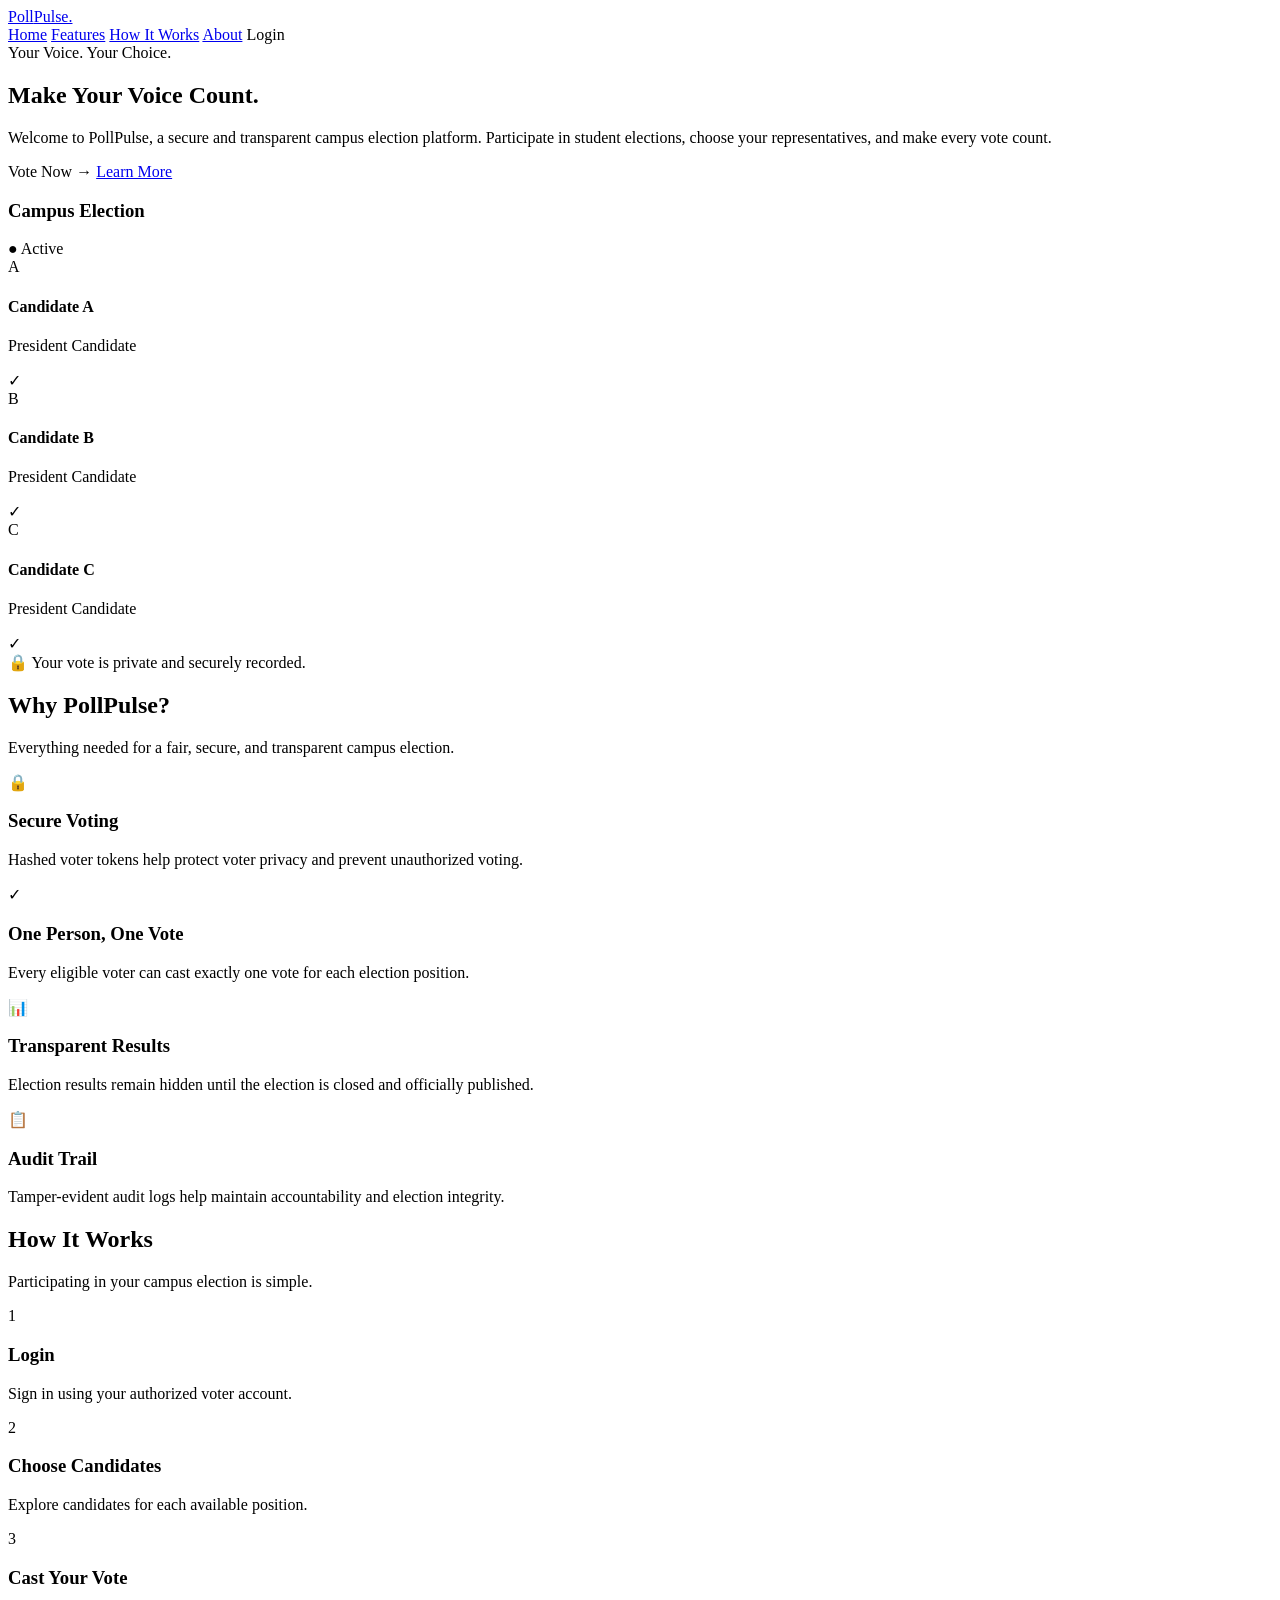
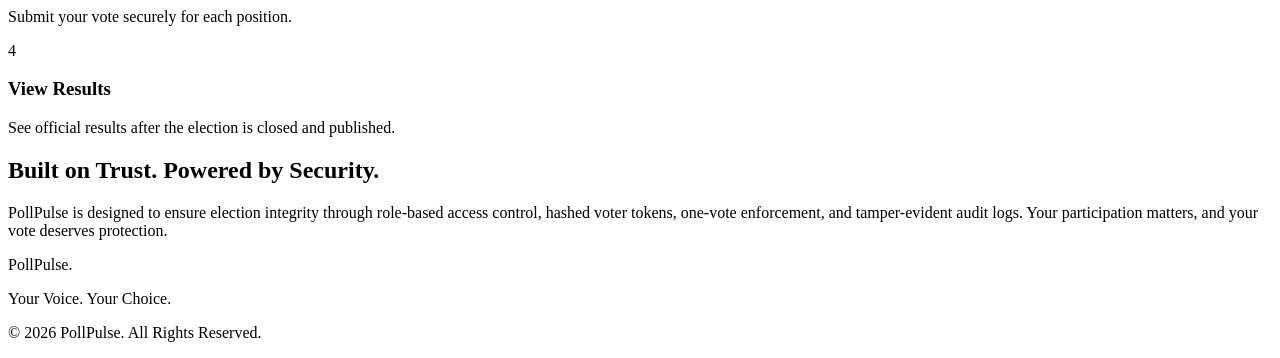
<file: src/main/resources/templates/index.html>
<!DOCTYPE html>
<html lang="en" xmlns:th="http://www.thymeleaf.org">
<head>
    <meta charset="UTF-8">
    <meta name="viewport" content="width=device-width, initial-scale=1.0">

    <title>PollPulse | Campus Elections</title>

    <link rel="preconnect" href="https://fonts.googleapis.com">
    <link href="https://fonts.googleapis.com/css2?family=Inter:wght@400;500;600;700;800&display=swap"
          rel="stylesheet">

    <link rel="stylesheet" th:href="@{/css/style.css}">
</head>

<body>

<!-- Navbar -->
<nav class="navbar">
    <a href="/" class="logo">Poll<span>Pulse.</span></a>

    <div class="nav-links">
        <a href="/">Home</a>
        <a href="#features">Features</a>
        <a href="#how-it-works">How It Works</a>
        <a href="#about">About</a>
        <a th:href="@{/login}" class="login-btn">Login</a>
    </div>
</nav>

<!-- Hero Section -->
<section class="hero">

    <div class="hero-content">

        <div class="tag">Your Voice. Your Choice.</div>

        <h1>
            Make Your Voice
            <span>Count.</span>
        </h1>

        <p>
            Welcome to PollPulse, a secure and transparent campus
            election platform. Participate in student elections,
            choose your representatives, and make every vote count.
        </p>

        <div class="hero-buttons">
            <a th:href="@{/login}" class="primary-btn">Vote Now →</a>
            <a href="#how-it-works" class="secondary-btn">Learn More</a>
        </div>

    </div>

    <!-- Voting Preview -->
    <div class="hero-visual">

        <div class="visual-header">
            <h3>Campus Election</h3>
            <span class="active-label">● Active</span>
        </div>

        <div class="candidate">
            <div class="avatar">A</div>
            <div class="candidate-info">
                <h4>Candidate A</h4>
                <p>President Candidate</p>
            </div>
            <span class="vote-icon">✓</span>
        </div>

        <div class="candidate">
            <div class="avatar">B</div>
            <div class="candidate-info">
                <h4>Candidate B</h4>
                <p>President Candidate</p>
            </div>
            <span class="vote-icon">✓</span>
        </div>

        <div class="candidate">
            <div class="avatar">C</div>
            <div class="candidate-info">
                <h4>Candidate C</h4>
                <p>President Candidate</p>
            </div>
            <span class="vote-icon">✓</span>
        </div>

        <div class="secure-note">
            🔒 Your vote is private and securely recorded.
        </div>

    </div>

</section>

<!-- Features -->
<section class="features" id="features">

    <h2 class="section-title">Why PollPulse?</h2>

    <p class="section-description">
        Everything needed for a fair, secure, and transparent campus election.
    </p>

    <div class="feature-grid">

        <div class="feature-card">
            <div class="feature-icon">🔒</div>
            <h3>Secure Voting</h3>
            <p>
                Hashed voter tokens help protect voter privacy
                and prevent unauthorized voting.
            </p>
        </div>

        <div class="feature-card">
            <div class="feature-icon">✓</div>
            <h3>One Person, One Vote</h3>
            <p>
                Every eligible voter can cast exactly one vote
                for each election position.
            </p>
        </div>

        <div class="feature-card">
            <div class="feature-icon">📊</div>
            <h3>Transparent Results</h3>
            <p>
                Election results remain hidden until the election
                is closed and officially published.
            </p>
        </div>

        <div class="feature-card">
            <div class="feature-icon">📋</div>
            <h3>Audit Trail</h3>
            <p>
                Tamper-evident audit logs help maintain
                accountability and election integrity.
            </p>
        </div>

    </div>

</section>

<!-- How It Works -->
<section class="how-it-works" id="how-it-works">

    <h2 class="section-title">How It Works</h2>

    <p class="section-description">
        Participating in your campus election is simple.
    </p>

    <div class="steps">

        <div class="step">
            <div class="step-number">1</div>
            <h3>Login</h3>
            <p>Sign in using your authorized voter account.</p>
        </div>

        <div class="step">
            <div class="step-number">2</div>
            <h3>Choose Candidates</h3>
            <p>Explore candidates for each available position.</p>
        </div>

        <div class="step">
            <div class="step-number">3</div>
            <h3>Cast Your Vote</h3>
            <p>Submit your vote securely for each position.</p>
        </div>

        <div class="step">
            <div class="step-number">4</div>
            <h3>View Results</h3>
            <p>See official results after the election is closed and published.</p>
        </div>

    </div>

</section>

<!-- Security -->
<section class="security" id="about">

    <div class="security-box">
        <h2>Built on Trust. Powered by Security.</h2>

        <p>
            PollPulse is designed to ensure election integrity through
            role-based access control, hashed voter tokens, one-vote
            enforcement, and tamper-evident audit logs.
            Your participation matters, and your vote deserves protection.
        </p>
    </div>

</section>

<!-- Footer -->
<footer>

    <div class="logo">PollPulse.</div>

    <p>Your Voice. Your Choice.</p>

    <p>© 2026 PollPulse. All Rights Reserved.</p>

</footer>

<script th:src="@{/js/script.js}"></script>

</body>
</html>
</file>
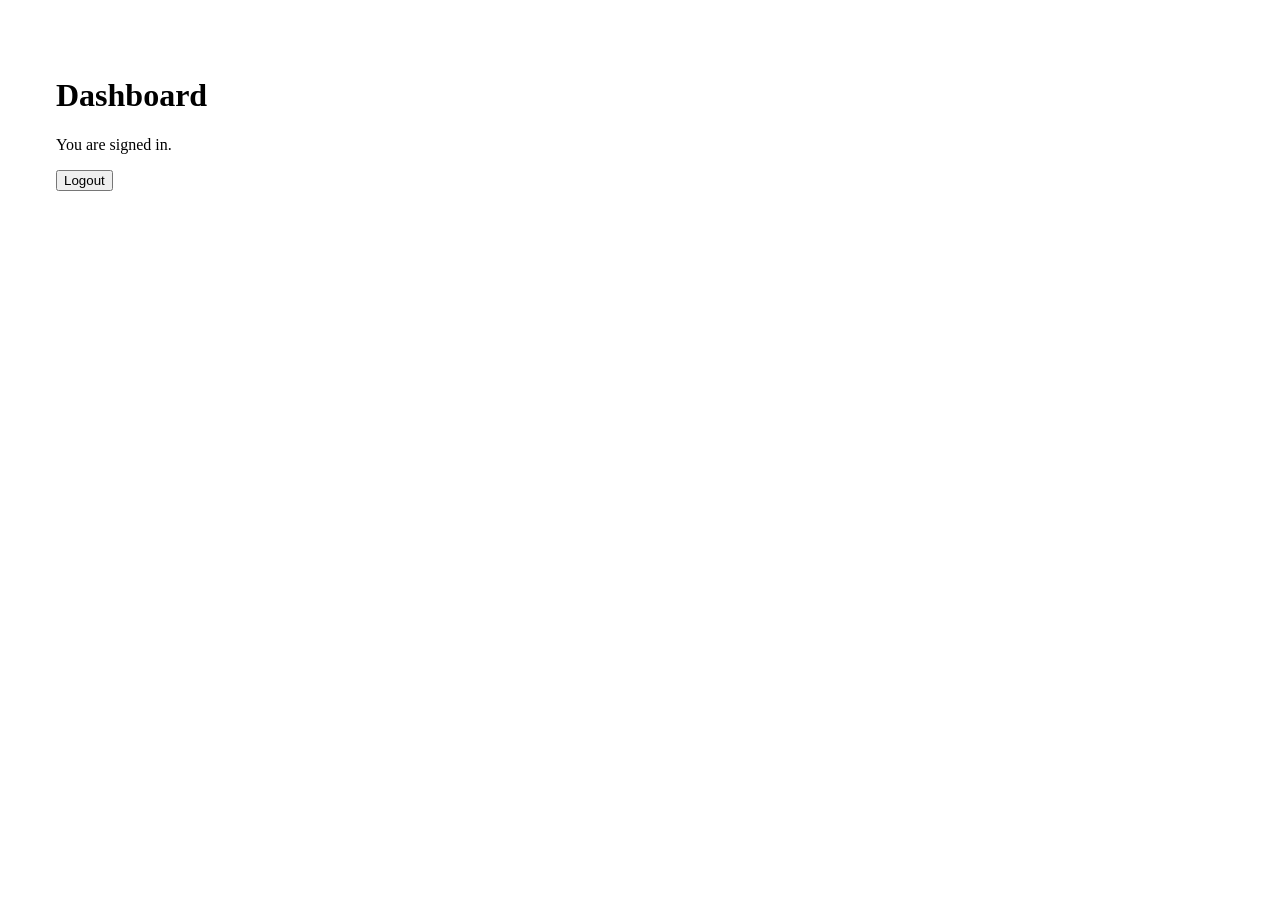
<file: src/main/resources/templates/dashboard.html>
<!DOCTYPE html>
<html lang="en" xmlns:th="http://www.thymeleaf.org">
<head>
    <meta charset="UTF-8">
    <meta name="viewport" content="width=device-width, initial-scale=1.0">
    <meta name="_csrf" th:content="${_csrf.token}">
    <meta name="_csrf_header" th:content="${_csrf.headerName}">
    <title>PollPulse | Dashboard</title>
    <link rel="stylesheet" th:href="@{/css/style.css}">
</head>
<body>
<main style="padding: 3rem;">
    <h1>Dashboard</h1>
    <p>You are signed in.</p>
    <form th:action="@{/logout}" method="post">
        <input type="hidden" th:name="${_csrf.parameterName}" th:value="${_csrf.token}">
        <button type="submit">Logout</button>
    </form>
</main>
</body>
</html>
</file>
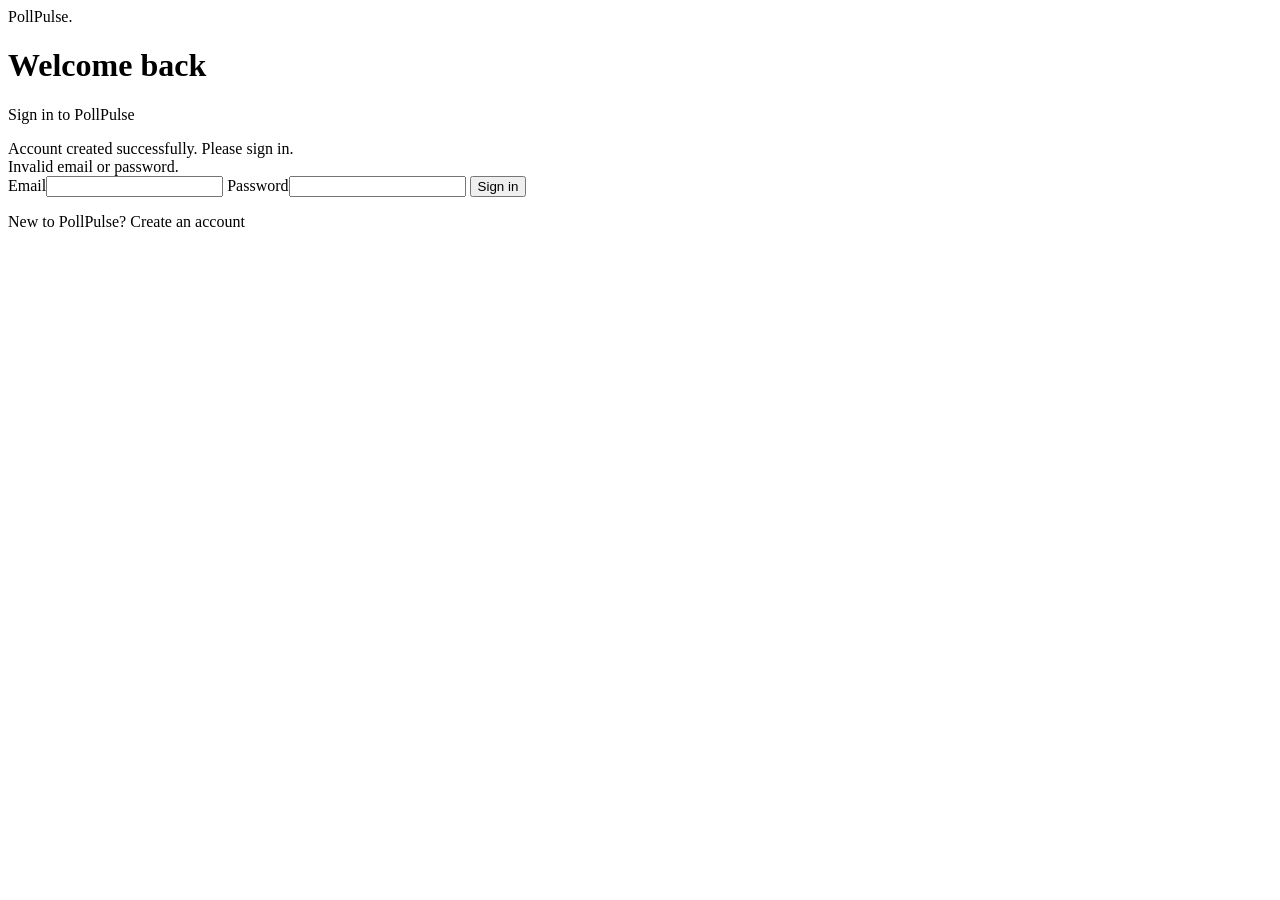
<file: src/main/resources/templates/login.html>
<!DOCTYPE html>
<html lang="en" xmlns:th="http://www.thymeleaf.org">
<head>
    <meta charset="UTF-8">
    <meta name="viewport" content="width=device-width, initial-scale=1.0">
    <meta name="_csrf" th:content="${_csrf.token}">
    <meta name="_csrf_header" th:content="${_csrf.headerName}">
    <title>PollPulse | Login</title>
    <link rel="stylesheet" th:href="@{/css/style.css}">
    <link rel="stylesheet" th:href="@{/css/auth.css}">
</head>
<body class="auth-page">
<main class="auth-card">
    <a th:href="@{/}" class="logo">Poll<span>Pulse.</span></a>
    <h1>Welcome back</h1>
    <p class="auth-subtitle">Sign in to PollPulse</p>
    <div th:if="${param.registered}" class="alert alert-success">Account created successfully. Please sign in.</div>
    <div th:if="${param.error}" class="alert alert-error">Invalid email or password.</div>
    <form th:action="@{/login}" method="post">
        <input type="hidden" th:name="${_csrf.parameterName}" th:value="${_csrf.token}">
        <label>Email<input name="email" type="email" required></label>
        <label>Password<input name="password" type="password" required></label>
        <button type="submit">Sign in</button>
    </form>
    <p class="auth-link">New to PollPulse? <a th:href="@{/register}">Create an account</a></p>
</main>
</body>
</html>
</file>
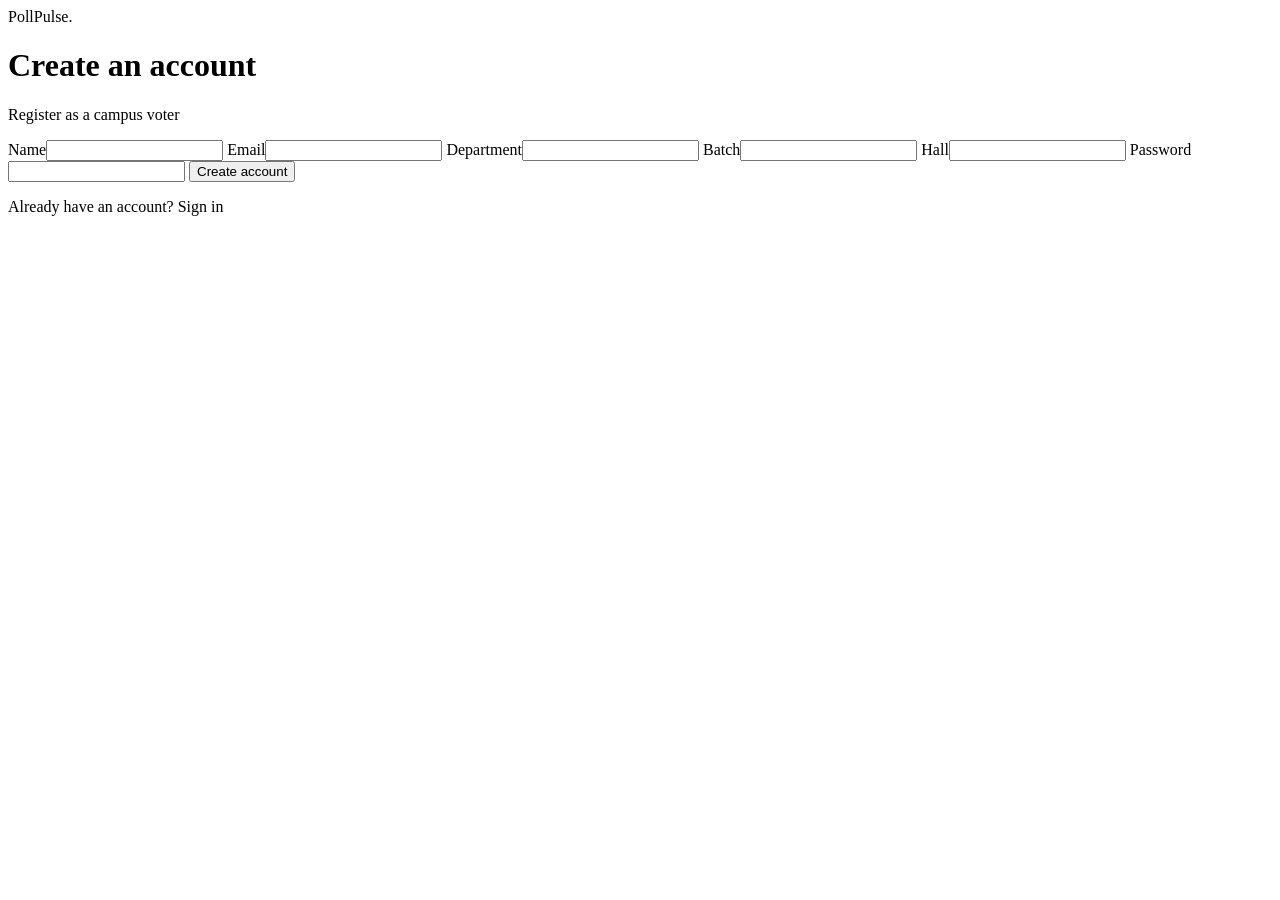
<file: src/main/resources/templates/register.html>
<!DOCTYPE html>
<html lang="en" xmlns:th="http://www.thymeleaf.org">
<head>
    <meta charset="UTF-8">
    <meta name="viewport" content="width=device-width, initial-scale=1.0">
    <meta name="_csrf" th:content="${_csrf.token}">
    <meta name="_csrf_header" th:content="${_csrf.headerName}">
    <title>PollPulse | Create account</title>
    <link rel="stylesheet" th:href="@{/css/style.css}">
    <link rel="stylesheet" th:href="@{/css/auth.css}">
</head>
<body class="auth-page">
<main class="auth-card">
    <a th:href="@{/}" class="logo">Poll<span>Pulse.</span></a>
    <h1>Create an account</h1>
    <p class="auth-subtitle">Register as a campus voter</p>
    <div id="alert" class="alert" role="alert"></div>
    <form id="registerForm">
        <label>Name<input name="name" required minlength="2" maxlength="100"></label>
        <label>Email<input name="email" type="email" required></label>
        <label>Department<input name="department"></label>
        <label>Batch<input name="batch"></label>
        <label>Hall<input name="hall"></label>
        <label>Password<input name="password" type="password" required></label>
        <button type="submit">Create account</button>
    </form>
    <p class="auth-link">Already have an account? <a th:href="@{/login}">Sign in</a></p>
</main>
<script>
const form = document.getElementById('registerForm');
const alertBox = document.getElementById('alert');
const csrfToken = document.querySelector('meta[name="_csrf"]')?.content;
const csrfHeader = document.querySelector('meta[name="_csrf_header"]')?.content;
form.addEventListener('submit', async (event) => {
    event.preventEvent?.();
    event.preventDefault();
    alertBox.textContent = '';
    alertBox.className = 'alert';
    const data = Object.fromEntries(new FormData(form).entries());
    const headers = {'Content-Type': 'application/json'};
    if (csrfHeader && csrfToken) headers[csrfHeader] = csrfToken;
    try {
        const response = await fetch('/api/auth/register', {method: 'POST', headers, body: JSON.stringify(data)});
        if (response.status === 201) {
            window.location.href = '/login?registered';
            return;
        }
        const body = await response.json();
        if (response.status === 400 && body.fieldErrors) {
            alertBox.textContent = Object.entries(body.fieldErrors).map(([field, message]) => `${field}: ${message}`).join(' | ');
        } else {
            alertBox.textContent = body.message || 'Registration failed';
        }
        alertBox.classList.add('alert-error');
    } catch (error) {
        alertBox.textContent = 'Unable to register';
        alertBox.classList.add('alert-error');
    }
});
</script>
</body>
</html>
</file>
